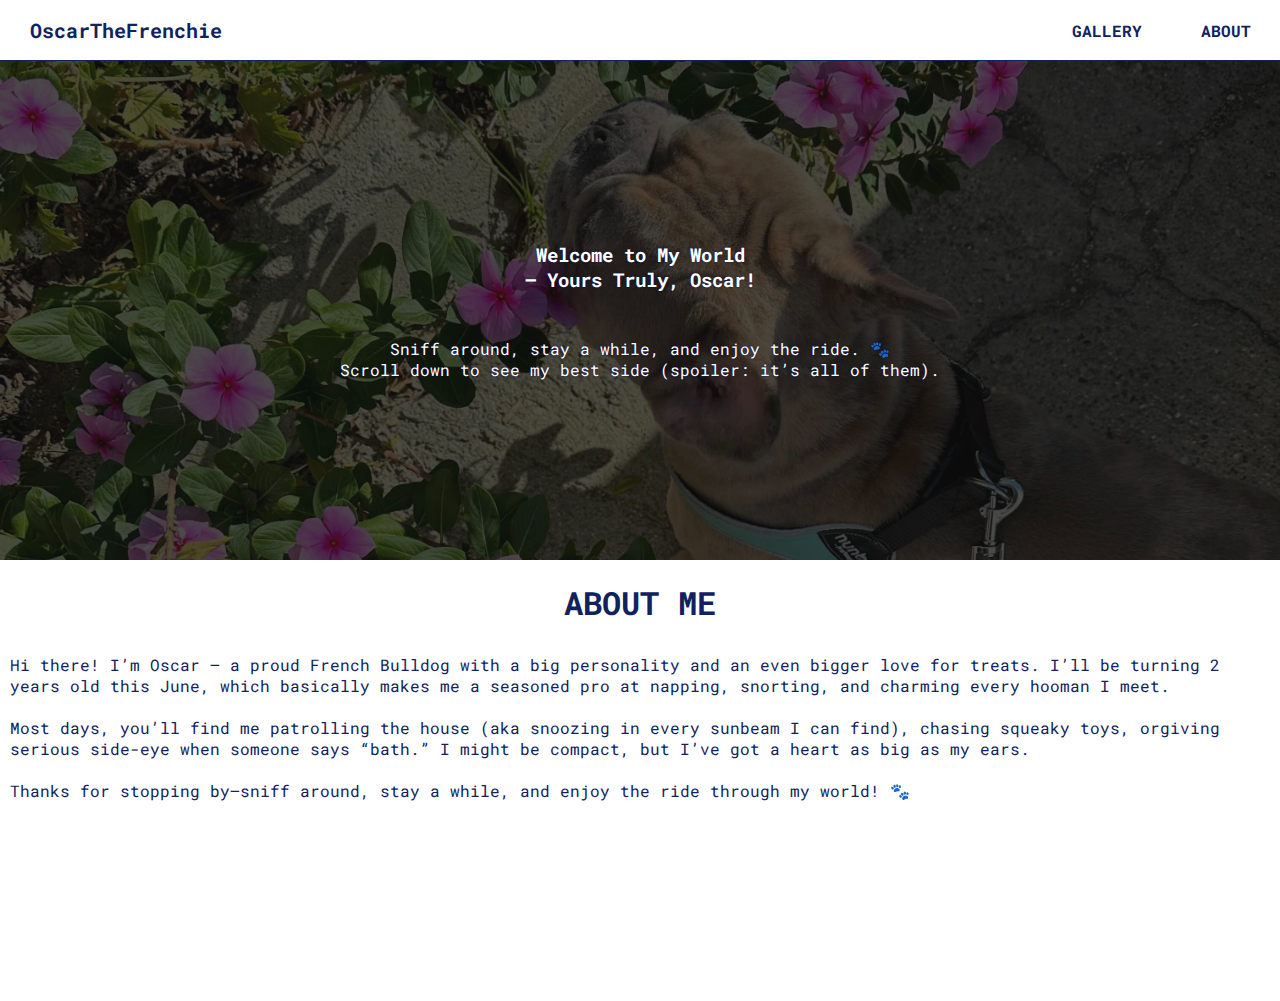
<file: index.html>
<!DOCTYPE html>
<html lang="en">

<head>
  <meta charset="UTF-8">
  <meta name="viewport" content="width=device-width, initial-scale=1.0">
  <link rel="icon" type="image/png" href="/images/favicon.png">
  <link rel="stylesheet" href="styles.css">
  <title> Oscar </title>
</head>

<body>


  <header class="fixed-header">
    <div class=" left">
      <div class="nav-li">
        <a href="index.html">OscarTheFrenchie</a>
      </div>
    </div>
    <div class="right">
      <div class="nav-li">
        <a href="gallery.html">GALLERY</a>
      </div>
      <div class="nav-li">
        <a href="#about">ABOUT</a>
      </div>

    </div>

  </header>


  <div class="main-flex">
    <div class="intro">
      <h3>
        Welcome to My World <br>
        &ndash; Yours Truly, Oscar!
      </h3>
      <p>
        Sniff around, stay a while, and enjoy the ride. &#128062;
        <br>
        Scroll down to see my best side (spoiler: it’s all of them).
      </p>

    </div>

  </div>


  </div>


  <div class="about-sec">
    <h1><a id="about">ABOUT ME</a></h1>
    <p>

      Hi there! I’m Oscar – a proud French Bulldog with a big personality and an even bigger love for treats. I’ll be
      turning 2 years old this June, which basically makes me a seasoned pro at napping, snorting, and charming every
      hooman I meet.
      <br>
      <br>

      Most days, you’ll find me patrolling the house (aka snoozing in every sunbeam I can find), chasing squeaky
      toys, orgiving serious side-eye when someone says “bath.” I might be compact, but I’ve got a heart as big as my
      ears.
      <br>
      <br>
      Thanks for stopping by—sniff around, stay a while, and enjoy the ride through my world! &#128062;

    </p>
  </div>



  <!-- <a href="https://www.flaticon.com/free-icons/dog" title="dog icons">Dog icons created
  by Freepik - Flaticon</a> -->
</body>

</html>
</file>
<file: styles.css>
@import url('https://fonts.googleapis.com/css2?family=Roboto+Mono:ital,wght@0,100..700;1,100..700&display=swap');



a {
text-decoration: none;
color: rgb(17, 34, 94);
}

::selection{
    background-color: rgb(161, 202, 222);
    }


body  {
    font-family: "roboto mono", monospace, arial;
    margin: 0;
    padding: 0;
    margin-top: 60px;
    color: rgb(17, 34, 94);
 
  }

.fixed-header{
background-color: rgb(255, 255, 255);
position: fixed;
top: 0;
left: 0;
right: 0;
display: flex;
align-items: center;
height: 60px;
font-weight: 700;
border-bottom: 1px solid rgb(17, 34, 94);
z-index: 100;
}


.left{
    margin-left: 30px;
    width: 100%;
    font-size: 20px;
}

.right{
    display: flex;
    width: 300px;
    justify-content: space-around;
}

.nav-li{
    position: relative;
    width: max-content;
}

.nav-li::after {
    position: absolute;
    content: '';
    height: 3px;
    width: 0;
    /* background: #705f4b; */
    background: linear-gradient(to right, #0a3f7f ,  #74abde, #000000);
    bottom: 0;
    left: 0;
    border-radius: 100px;
    transition: 200ms ease-in-out;
}

.nav-li:hover::after{
    width: 100%;
}


.main-flex {
   
    background-image: url('/images/oscar-5.jpeg');
    background-repeat: no-repeat;
    background-size: cover;
    width: 100%;
    height: 500px;
    /* filter: grayscale(20%); */
    position: relative;
}

.intro {
    display: flex;
    flex-direction: column;
   text-shadow: 0px 0px 2px rgb(7, 19, 80);
   text-align: center;
   justify-content: center;
   color: white;
  position: absolute;
  content: '';
  background: #0f0f0fbe;
  width: 100%;
  left: 0;
  right: 0;
  top: 0;
  bottom:0;
}


h1 , h3  {
    text-align: center;
    margin-bottom: 30px;
}

.about-sec{
   margin: 0 auto;
 margin-bottom: 200px;
 padding: 0 10px;
}

.stats-flex {
    display: flex;
    margin: 80px auto;
    justify-content: space-evenly;
    align-items: center;
    padding: 0 20px;
} 

.stats-flex li {
    list-style: none;

}

/* .oscar-png-2 {

} */

.photo-grid{
    background-color: rgb(255, 255, 255);
    display: grid;
    grid-template-columns: repeat(auto-fit, minmax(300px , 1fr)); 
    column-gap: 30px;
    row-gap: 25px;
    margin: 0 20px;
}

.img-wrapper{
   box-shadow: 0px 0px 8px black;
}

.img{
    height: 400px;
    width: 100%;
    object-fit: cover;
}

.img-info {
    padding: 40px 20px;
    text-align: center;
} 

@media only screen and (max-width: 600px) {
    .main-flex {
      display: block;
    }
    .stats-flex {
        display: block;
      }
      .bg-image {
        width: 100%;
        height: 300px;
    }
  }



/* {} */
</file>
